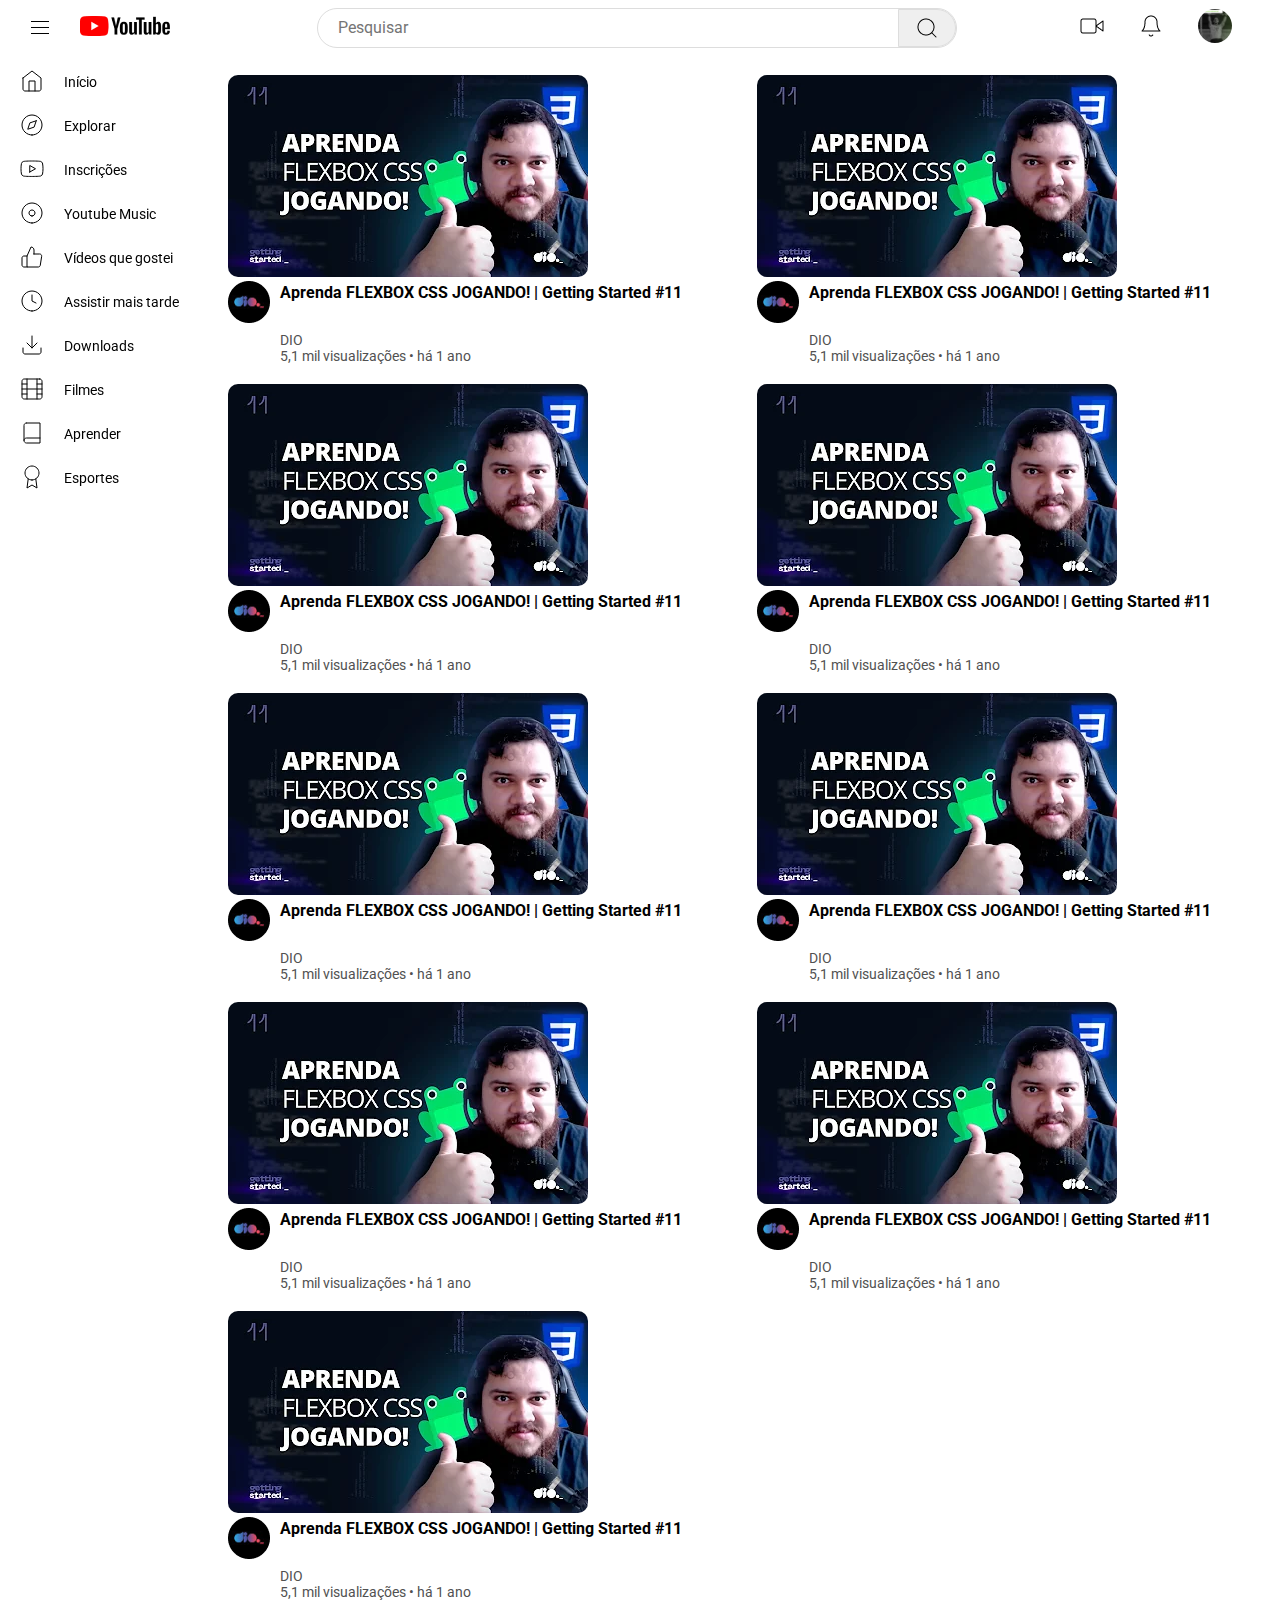
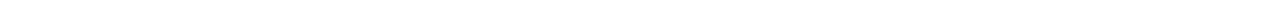
<file: index.html>
<!DOCTYPE html>
<html lang="pt-br">

<head>
    <meta charset="UTF-8">
    <meta name="viewport" content="width=device-width, initial-scale=1.0">
    <title>YouTube - Página Inicial</title>
    <link rel="stylesheet" href="assets/css/style.css">
    <link rel="shortcut icon" href="../assets/img/youtube.svg" type="image/x-icon">
</head>

<body>
    <header class="container" id="menu">
        <section class="menu-left">
            <div>
                <button>
                    <a href="../index.html">
                        <svg height="24" viewBox="0 0 24 24" width="24" focusable="false"
                            style="pointer-events: none; display: block; width: 100%; height: 100%;">
                            <path d="M21 6H3V5h18v1zm0 5H3v1h18v-1zm0 6H3v1h18v-1z"></path>
                        </svg>
                    </a>
                </button>
            </div>
            <div>
                <a href="../index.html">
                    <img src="assets/img/youtube 1.png" alt="Logo Youtube">
                </a>
            </div>
        </section>
        <section class="menu-center">
            <input type="text" placeholder="Pesquisar">
            <button type="button"><img src="assets/img/search.png" alt=""></button>
        </section>
        <section class="menu-right">
            <a href="#"><img src="assets/img/video.png" alt=""></a>
            <a href="#"><img src="assets/img/bell.png" alt=""></a>
            <a href="#"><img class="avatar" src="assets/img/Avatar.png" alt=""></a>
        </section>
    </header>

    <div class="grid">
        <aside class="container sidebar">

            <div class="sidebar-item">
                <a href=""><svg width="24" height="24" viewBox="0 0 24 24" fill="none" xmlns="http://www.w3.org/2000/svg">
                    <path
                        d="M3 9L12 2L21 9V20C21 20.5304 20.7893 21.0391 20.4142 21.4142C20.0391 21.7893 19.5304 22 19 22H5C4.46957 22 3.96086 21.7893 3.58579 21.4142C3.21071 21.0391 3 20.5304 3 20V9Z"
                        stroke="black" stroke-linecap="round" stroke-linejoin="round" />
                    <path d="M9 22V12H15V22" stroke="black" stroke-linecap="round" stroke-linejoin="round" />
                </svg></a>
                <a href=""><p>Início</p></a>
            </div>

            <div class="sidebar-item">
                <a href=""><svg width="24" height="24" viewBox="0 0 24 24" fill="none" xmlns="http://www.w3.org/2000/svg">
                    <path
                        d="M12 22C17.5228 22 22 17.5228 22 12C22 6.47715 17.5228 2 12 2C6.47715 2 2 6.47715 2 12C2 17.5228 6.47715 22 12 22Z"
                        stroke="black" stroke-linecap="round" stroke-linejoin="round" />
                    <path d="M16.24 7.76001L14.12 14.12L7.76001 16.24L9.88001 9.88001L16.24 7.76001Z" stroke="black"
                        stroke-linecap="round" stroke-linejoin="round" />
                </svg></a>
                <a href=""><p>Explorar</p></a>
            </div>

            <div class="sidebar-item">
                <a href="#"><svg width="24" height="24" viewBox="0 0 24 24" fill="none" xmlns="http://www.w3.org/2000/svg">
                    <path
                        d="M22.54 6.42C22.4212 5.94541 22.1793 5.51057 21.8387 5.15941C21.498 4.80824 21.0708 4.55318 20.6 4.42C18.88 4 12 4 12 4C12 4 5.12002 4 3.40002 4.46C2.92927 4.59318 2.502 4.84824 2.16137 5.19941C1.82074 5.55057 1.57881 5.98541 1.46002 6.46C1.14524 8.20556 0.991258 9.97631 1.00002 11.75C0.988802 13.537 1.14279 15.3213 1.46002 17.08C1.59098 17.5398 1.83833 17.9581 2.17817 18.2945C2.518 18.6308 2.93884 18.8738 3.40002 19C5.12002 19.46 12 19.46 12 19.46C12 19.46 18.88 19.46 20.6 19C21.0708 18.8668 21.498 18.6118 21.8387 18.2606C22.1793 17.9094 22.4212 17.4746 22.54 17C22.8524 15.2676 23.0063 13.5103 23 11.75C23.0112 9.96295 22.8573 8.1787 22.54 6.42V6.42Z"
                        stroke="black" stroke-linecap="round" stroke-linejoin="round" />
                    <path d="M9.75 15.02L15.5 11.75L9.75 8.48001V15.02Z" stroke="black" stroke-linecap="round"
                        stroke-linejoin="round" />
                </svg></a>
                <a href="#"><p>Inscrições</p></a>
            </div>

            <div class="sidebar-item">
                <a href="#"><svg width="24" height="24" viewBox="0 0 24 24" fill="none" xmlns="http://www.w3.org/2000/svg">
                    <path
                        d="M12 22C17.5228 22 22 17.5228 22 12C22 6.47715 17.5228 2 12 2C6.47715 2 2 6.47715 2 12C2 17.5228 6.47715 22 12 22Z"
                        stroke="black" stroke-linecap="round" stroke-linejoin="round" />
                    <path
                        d="M12 15C13.6569 15 15 13.6569 15 12C15 10.3431 13.6569 9 12 9C10.3431 9 9 10.3431 9 12C9 13.6569 10.3431 15 12 15Z"
                        stroke="black" stroke-linecap="round" stroke-linejoin="round" />
                </svg></a>
                <a href="#"><p>Youtube Music</p></a>
            </div>

            <div class="sidebar-item">
                <a href="#"><svg width="24" height="24" viewBox="0 0 24 24" fill="none" xmlns="http://www.w3.org/2000/svg">
                    <path
                        d="M7 22H4C3.46957 22 2.96086 21.7893 2.58579 21.4142C2.21071 21.0391 2 20.5304 2 20V13C2 12.4696 2.21071 11.9609 2.58579 11.5858C2.96086 11.2107 3.46957 11 4 11H7M14 9V5C14 4.20435 13.6839 3.44129 13.1213 2.87868C12.5587 2.31607 11.7956 2 11 2L7 11V22H18.28C18.7623 22.0055 19.2304 21.8364 19.5979 21.524C19.9654 21.2116 20.2077 20.7769 20.28 20.3L21.66 11.3C21.7035 11.0134 21.6842 10.7207 21.6033 10.4423C21.5225 10.1638 21.3821 9.90629 21.1919 9.68751C21.0016 9.46873 20.7661 9.29393 20.5016 9.17522C20.2371 9.0565 19.9499 8.99672 19.66 9H14Z"
                        stroke="black" stroke-linecap="round" stroke-linejoin="round" />
                </svg> </a>
                <a href="#"><p>Vídeos que gostei</p></a>
            </div>

            <div class="sidebar-item">
                <a href="#"><svg width="24" height="24" viewBox="0 0 24 24" fill="none" xmlns="http://www.w3.org/2000/svg">
                    <path
                        d="M12 22C17.5228 22 22 17.5228 22 12C22 6.47715 17.5228 2 12 2C6.47715 2 2 6.47715 2 12C2 17.5228 6.47715 22 12 22Z"
                        stroke="black" stroke-linecap="round" stroke-linejoin="round" />
                    <path d="M12 6V12L16 14" stroke="black" stroke-linecap="round" stroke-linejoin="round" />
                </svg> </a>
                <a href="#"><p>Assistir mais tarde</p></a>
            </div>

            <div class="sidebar-item">
                <a href="#"><svg width="24" height="24" viewBox="0 0 24 24" fill="none" xmlns="http://www.w3.org/2000/svg">
                    <path
                        d="M21 15V19C21 19.5304 20.7893 20.0391 20.4142 20.4142C20.0391 20.7893 19.5304 21 19 21H5C4.46957 21 3.96086 20.7893 3.58579 20.4142C3.21071 20.0391 3 19.5304 3 19V15"
                        stroke="black" stroke-linecap="round" stroke-linejoin="round" />
                    <path d="M7 10L12 15L17 10" stroke="black" stroke-linecap="round" stroke-linejoin="round" />
                    <path d="M12 15V3" stroke="black" stroke-linecap="round" stroke-linejoin="round" />
                </svg> </a>
                <a href="#"><p>Downloads</p></a>
            </div>

            <div class="sidebar-item">
                <a href="#"><svg width="24" height="24" viewBox="0 0 24 24" fill="none" xmlns="http://www.w3.org/2000/svg">
                    <path
                        d="M19.82 2H4.18C2.97602 2 2 2.97602 2 4.18V19.82C2 21.024 2.97602 22 4.18 22H19.82C21.024 22 22 21.024 22 19.82V4.18C22 2.97602 21.024 2 19.82 2Z"
                        stroke="black" stroke-linecap="round" stroke-linejoin="round" />
                    <path d="M7 2V22" stroke="black" stroke-linecap="round" stroke-linejoin="round" />
                    <path d="M17 2V22" stroke="black" stroke-linecap="round" stroke-linejoin="round" />
                    <path d="M2 12H22" stroke="black" stroke-linecap="round" stroke-linejoin="round" />
                    <path d="M2 7H7" stroke="black" stroke-linecap="round" stroke-linejoin="round" />
                    <path d="M2 17H7" stroke="black" stroke-linecap="round" stroke-linejoin="round" />
                    <path d="M17 17H22" stroke="black" stroke-linecap="round" stroke-linejoin="round" />
                    <path d="M17 7H22" stroke="black" stroke-linecap="round" stroke-linejoin="round" />
                </svg> </a>
                <a href="#"><p>Filmes</p></a>
            </div>

            <div class="sidebar-item">
                <a href="#"><svg width="24" height="24" viewBox="0 0 24 24" fill="none" xmlns="http://www.w3.org/2000/svg">
                    <path d="M4 19.5C4 18.837 4.26339 18.2011 4.73223 17.7322C5.20107 17.2634 5.83696 17 6.5 17H20"
                        stroke="black" stroke-linecap="round" stroke-linejoin="round" />
                    <path
                        d="M6.5 2H20V22H6.5C5.83696 22 5.20107 21.7366 4.73223 21.2678C4.26339 20.7989 4 20.163 4 19.5V4.5C4 3.83696 4.26339 3.20107 4.73223 2.73223C5.20107 2.26339 5.83696 2 6.5 2V2Z"
                        stroke="black" stroke-linecap="round" stroke-linejoin="round" />
                </svg> </a>
                <a href="#"><p>Aprender</p></a>
            </div>

            <div class="sidebar-item">
                <a href="#"><svg width="24" height="24" viewBox="0 0 24 24" fill="none" xmlns="http://www.w3.org/2000/svg">
                    <path
                        d="M12 15C15.866 15 19 11.866 19 8C19 4.13401 15.866 1 12 1C8.13401 1 5 4.13401 5 8C5 11.866 8.13401 15 12 15Z"
                        stroke="black" stroke-linecap="round" stroke-linejoin="round" />
                    <path d="M8.21 13.89L7 23L12 20L17 23L15.79 13.88" stroke="black" stroke-linecap="round"
                        stroke-linejoin="round" />
                </svg> </a>
                <a href="#"><p>Esportes</p></a>
            </div>

        </aside>

        <main>

            <div class="video">

                <a href="/video">
                    <img class="frame-video" src="assets/img/videoflexbox.png" alt="Frame do vídeo">
                </a>
                
                <div class="logo-title">
                    <a href="#" class="logo">
                        <img src="assets/img/Channel Avatar.png" alt="Logo DIO">
                    </a>
                    <a href="/video" class="title">
                        <h4>Aprenda FLEXBOX CSS JOGANDO! | Getting Started #11</h4>
                    </a>
                </div>

                <div class="channel-views">
                    <a href="#" class="channel">
                        <p> DIO </p>
                    </a>
                    <a href="/video" class="views">
                        <p> 5,1 mil visualizações • há 1 ano </p>
                    </a>
                </div>
            </div>

            <div class="video">

                <a href="/video">
                    <img class="frame-video" src="assets/img/videoflexbox.png" alt="Frame do vídeo">
                </a>
                
                <div class="logo-title">
                    <a href="#" class="logo">
                        <img src="assets/img/Channel Avatar.png" alt="Logo DIO">
                    </a>
                    <a href="/video" class="title">
                        <h4>Aprenda FLEXBOX CSS JOGANDO! | Getting Started #11</h4>
                    </a>
                </div>

                <div class="channel-views">
                    <a href="#" class="channel">
                        <p> DIO </p>
                    </a>
                    <a href="/video" class="views">
                        <p> 5,1 mil visualizações • há 1 ano </p>
                    </a>
                </div>
            </div>

            <div class="video">

                <a href="/video">
                    <img class="frame-video" src="assets/img/videoflexbox.png" alt="Frame do vídeo">
                </a>
                
                <div class="logo-title">
                    <a href="#" class="logo">
                        <img src="assets/img/Channel Avatar.png" alt="Logo DIO">
                    </a>
                    <a href="/video" class="title">
                        <h4>Aprenda FLEXBOX CSS JOGANDO! | Getting Started #11</h4>
                    </a>
                </div>

                <div class="channel-views">
                    <a href="#" class="channel">
                        <p> DIO </p>
                    </a>
                    <a href="/video" class="views">
                        <p> 5,1 mil visualizações • há 1 ano </p>
                    </a>
                </div>
            </div>

            <div class="video">

                <a href="/video">
                    <img class="frame-video" src="assets/img/videoflexbox.png" alt="Frame do vídeo">
                </a>
                
                <div class="logo-title">
                    <a href="#" class="logo">
                        <img src="assets/img/Channel Avatar.png" alt="Logo DIO">
                    </a>
                    <a href="/video" class="title">
                        <h4>Aprenda FLEXBOX CSS JOGANDO! | Getting Started #11</h4>
                    </a>
                </div>

                <div class="channel-views">
                    <a href="#" class="channel">
                        <p> DIO </p>
                    </a>
                    <a href="/video" class="views">
                        <p> 5,1 mil visualizações • há 1 ano </p>
                    </a>
                </div>
            </div>

            <div class="video">

                <a href="/video">
                    <img class="frame-video" src="assets/img/videoflexbox.png" alt="Frame do vídeo">
                </a>
                
                <div class="logo-title">
                    <a href="#" class="logo">
                        <img src="assets/img/Channel Avatar.png" alt="Logo DIO">
                    </a>
                    <a href="/video" class="title">
                        <h4>Aprenda FLEXBOX CSS JOGANDO! | Getting Started #11</h4>
                    </a>
                </div>

                <div class="channel-views">
                    <a href="#" class="channel">
                        <p> DIO </p>
                    </a>
                    <a href="/video" class="views">
                        <p> 5,1 mil visualizações • há 1 ano </p>
                    </a>
                </div>
            </div>

            <div class="video">

                <a href="/video">
                    <img class="frame-video" src="assets/img/videoflexbox.png" alt="Frame do vídeo">
                </a>
                
                <div class="logo-title">
                    <a href="#" class="logo">
                        <img src="assets/img/Channel Avatar.png" alt="Logo DIO">
                    </a>
                    <a href="/video" class="title">
                        <h4>Aprenda FLEXBOX CSS JOGANDO! | Getting Started #11</h4>
                    </a>
                </div>

                <div class="channel-views">
                    <a href="#" class="channel">
                        <p> DIO </p>
                    </a>
                    <a href="/video" class="views">
                        <p> 5,1 mil visualizações • há 1 ano </p>
                    </a>
                </div>
            </div>

            <div class="video">

                <a href="/video">
                    <img class="frame-video" src="assets/img/videoflexbox.png" alt="Frame do vídeo">
                </a>
                
                <div class="logo-title">
                    <a href="#" class="logo">
                        <img src="assets/img/Channel Avatar.png" alt="Logo DIO">
                    </a>
                    <a href="/video" class="title">
                        <h4>Aprenda FLEXBOX CSS JOGANDO! | Getting Started #11</h4>
                    </a>
                </div>

                <div class="channel-views">
                    <a href="#" class="channel">
                        <p> DIO </p>
                    </a>
                    <a href="/video" class="views">
                        <p> 5,1 mil visualizações • há 1 ano </p>
                    </a>
                </div>
            </div>

            <div class="video">

                <a href="/video">
                    <img class="frame-video" src="assets/img/videoflexbox.png" alt="Frame do vídeo">
                </a>
                
                <div class="logo-title">
                    <a href="#" class="logo">
                        <img src="assets/img/Channel Avatar.png" alt="Logo DIO">
                    </a>
                    <a href="/video" class="title">
                        <h4>Aprenda FLEXBOX CSS JOGANDO! | Getting Started #11</h4>
                    </a>
                </div>

                <div class="channel-views">
                    <a href="#" class="channel">
                        <p> DIO </p>
                    </a>
                    <a href="/video" class="views">
                        <p> 5,1 mil visualizações • há 1 ano </p>
                    </a>
                </div>
            </div>

            <div class="video">

                <a href="/video">
                    <img class="frame-video" src="assets/img/videoflexbox.png" alt="Frame do vídeo">
                </a>
                
                <div class="logo-title">
                    <a href="#" class="logo">
                        <img src="assets/img/Channel Avatar.png" alt="Logo DIO">
                    </a>
                    <a href="/video" class="title">
                        <h4>Aprenda FLEXBOX CSS JOGANDO! | Getting Started #11</h4>
                    </a>
                </div>

                <div class="channel-views">
                    <a href="#" class="channel">
                        <p> DIO </p>
                    </a>
                    <a href="/video" class="views">
                        <p> 5,1 mil visualizações • há 1 ano </p>
                    </a>
                </div>
            </div>

        </main>
    </div>

</body>

</html>
</file>
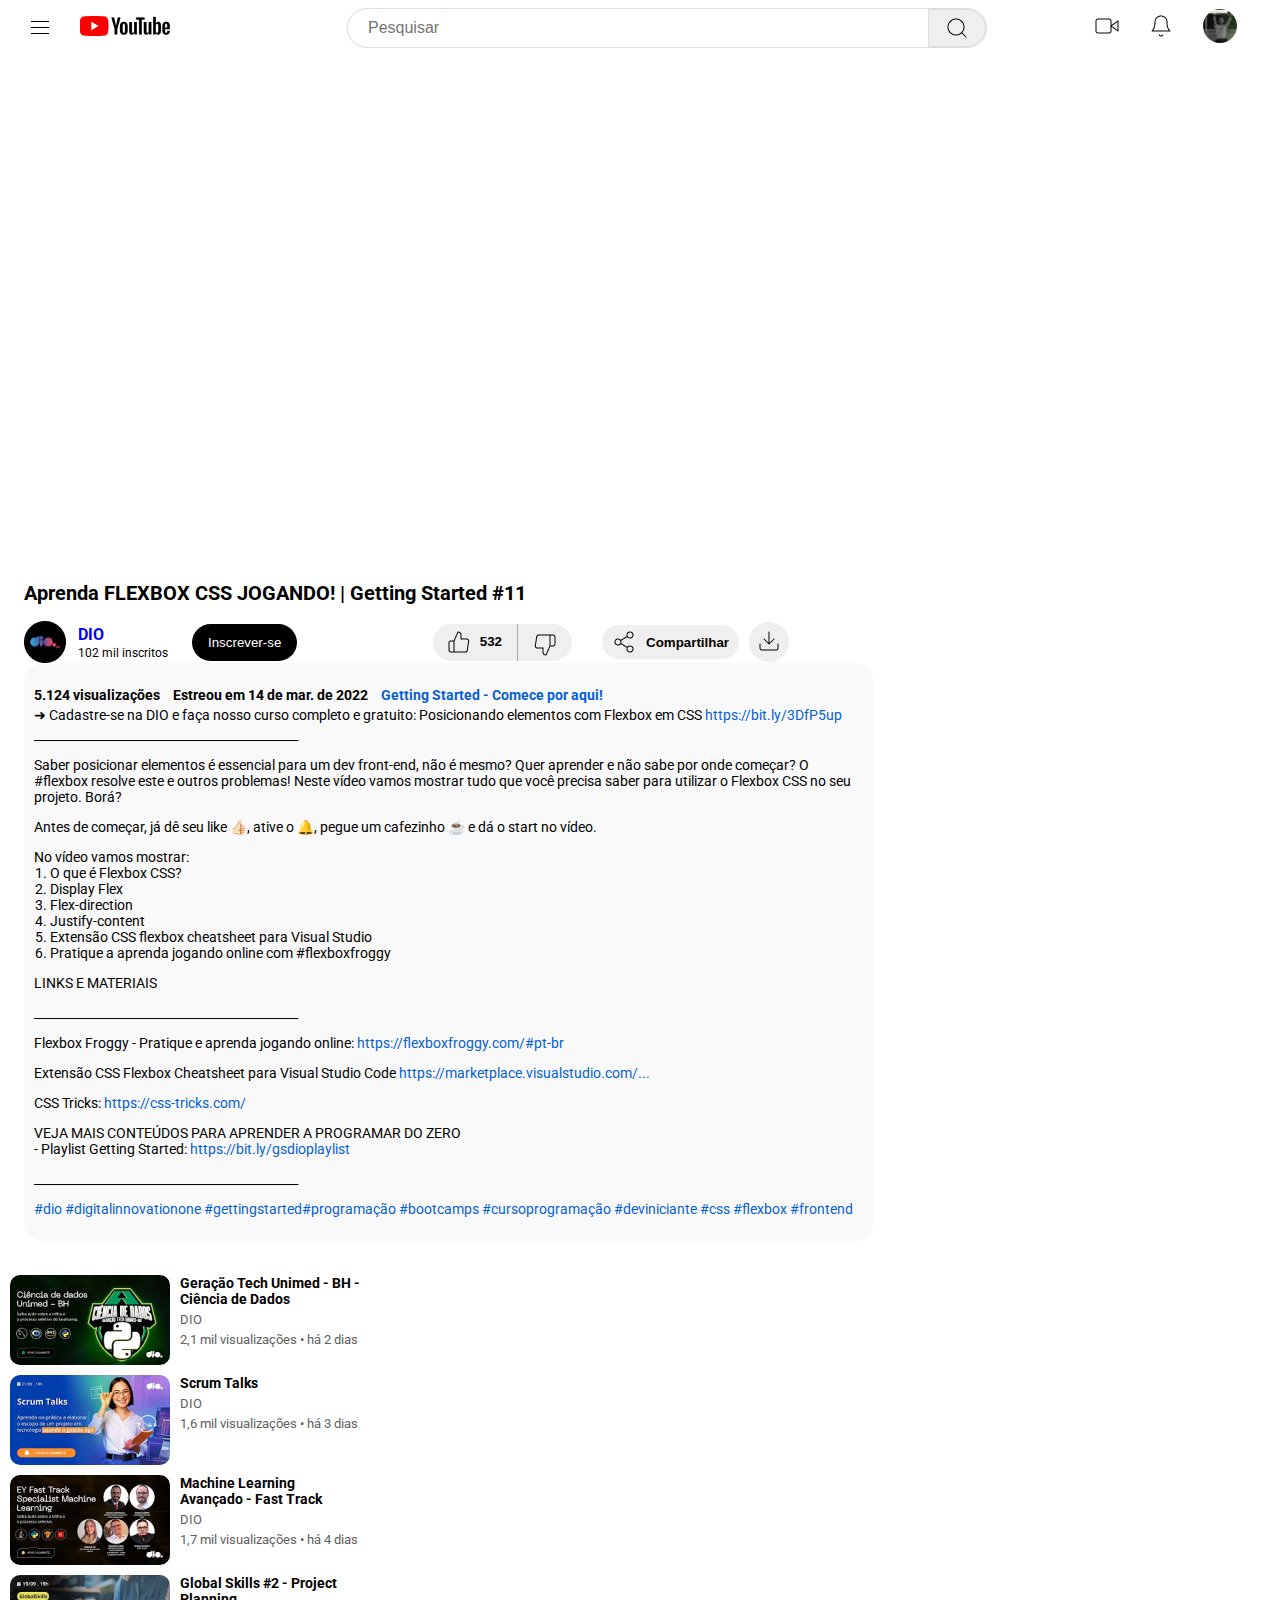
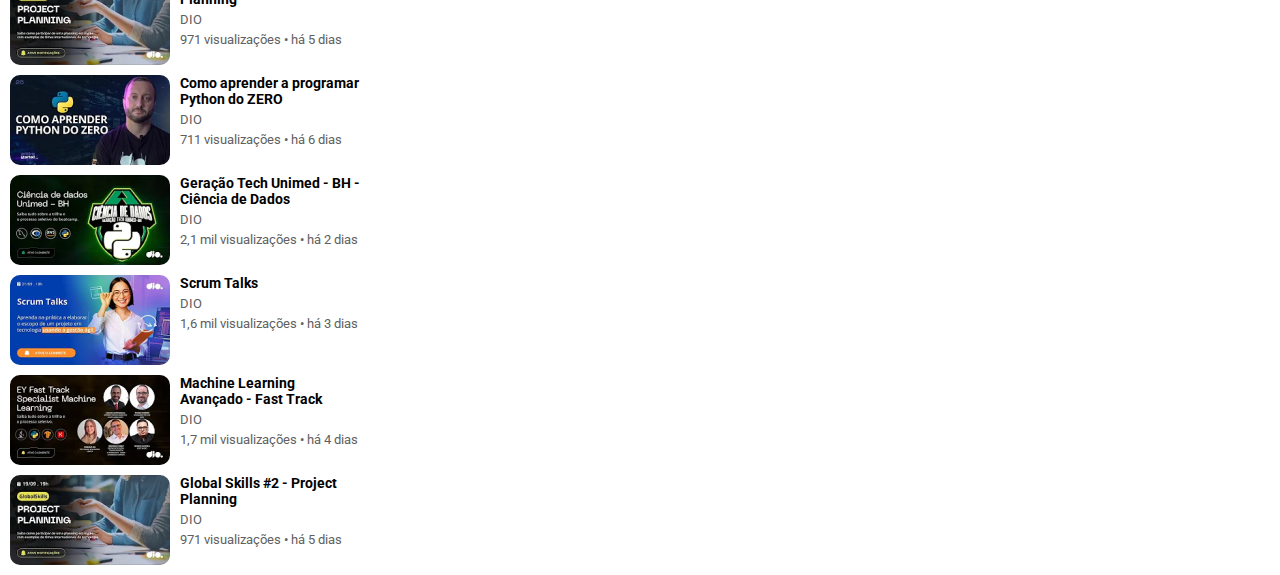
<file: video/index.html>
<!DOCTYPE html>
<html lang="pt-br">

<head>
    <meta charset="UTF-8">
    <meta name="viewport" content="width=device-width, initial-scale=1.0">
    <title>YouTube</title>
    <link rel="stylesheet" href="assets/css/style.css">
    <link rel="shortcut icon" href="../assets/img/youtube.svg" type="image/x-icon">
</head>

<body>
    <header class="container" id="menu">
        <section class="menu-left">
            <div>
                <button>
                    <a href="../index.html">
                        <svg height="24" viewBox="0 0 24 24" width="24" focusable="false"
                            style="pointer-events: none; display: block; width: 100%; height: 100%;">
                            <path d="M21 6H3V5h18v1zm0 5H3v1h18v-1zm0 6H3v1h18v-1z"></path>
                        </svg>
                    </a>
                </button>
            </div>
            <div>
                <a href="../index.html">
                    <img src="assets/img/youtube 1.png" alt="Logo Youtube">
                </a>
            </div>
        </section>
        <section class="menu-center">
            <input type="text" placeholder="Pesquisar">
            <button type="button"><img src="assets/img/search.png" alt=""></button>
        </section>
        <section class="menu-right">
            <a href="#"><img src="assets/img/video.png" alt=""></a>
            <a href="#"><img src="assets/img/bell.png" alt=""></a>
            <a href="#"><img class="avatar" src="assets/img/Avatar.png" alt=""></a>
        </section>
    </header>
    <main class="container" id="columns-scope">
        <section class="column-watching-video"><iframe width="850" height="480"
                src="https://www.youtube.com/embed/_VrqfG1ezP0?si=oXHwpW4gjZz53xGB" title="YouTube video player"
                frameborder="0"
                allow="accelerometer; autoplay; clipboard-write; encrypted-media; gyroscope; picture-in-picture; web-share"
                allowfullscreen></iframe>
            <h2>Aprenda FLEXBOX CSS JOGANDO! | Getting Started #11</h2>
            <section class="top-row-watch-data">
                <section class="left-top-row">
                    <div class="logoDio">
                        <img src="assets/img/Channel Avatar.png" alt="">
                    </div>

                    <section id="name-subscribe-data">
                        <a href="#"><strong>DIO</strong></a>
                        <p>102 mil inscritos</p>
                    </section>
                    <section class="button-scope">
                        <a id="button-subscribe" href="#"><button>Inscrever-se</button></a>
                    </section>
                </section>

                <section class="right-top-row">
                    <div class="buttons-like-unlike">
                        <button id="button-like"><img src="assets/img/Vector.png" alt="">
                            <p> 532</p>
                        </button>
                        <button id="button-unlike"><img src="assets/img/thumbs-down.png" alt=""></button>
                    </div>
                    <div class="buttons-share-download">
                        <button id="button-share"><img src="assets/img/share-2.png" alt="">Compartilhar</button>
                        <button id="button-download"><img src="assets/img/download.png" alt=""></button>
                    </div>
                </section>
            </section>
            <section class="container" id="description">
                <section id="info-description">
                    <p id="top-info-description"><span id="views-description">5.124 visualizações </span> <span
                            id="launch-description"> Estreou em 14 de mar. de 2022 </span> <a href="#">Getting Started -
                            Comece por aqui!</a></p>
                    <p>➜ Cadastre-se na DIO e faça nosso curso completo e gratuito: Posicionando elementos com Flexbox
                        em CSS <a href="https://bit.ly/3DfP5up">https://bit.ly/3DfP5up</a></p>
                    <span class="dots-description-division">____________________________________________</span>
                </section>
                <section class="content-description">
                    <p>Saber posicionar elementos é essencial para um dev front-end, não é mesmo? Quer aprender e não
                        sabe por onde começar? O #flexbox resolve este e outros problemas! Neste vídeo vamos mostrar
                        tudo que você precisa saber para utilizar o Flexbox CSS no seu projeto. Borá?</p>

                    <p>Antes de começar, já dê seu like 👍🏻, ative o 🔔, pegue um cafezinho ☕ e dá o start no vídeo.
                    </p>
                    <span>No vídeo vamos mostrar:
                        <ol>
                            <li>O que é Flexbox CSS?</li>
                            <li>Display Flex</li>
                            <li>Flex-direction</li>
                            <li>Justify-content</li>
                            <li>Extensão CSS flexbox cheatsheet para Visual Studio</li>
                            <li>Pratique a aprenda jogando online com #flexboxfroggy</li>
                        </ol>
                    </span>
                    <section class="links-description">
                        <p>LINKS E MATERIAIS</p>
                        <span class="dots-description-division">____________________________________________</span>
                        <p> Flexbox Froggy - Pratique e aprenda jogando online: <a
                                href="https://flexboxfroggy.com/#pt-br">https://flexboxfroggy.com/#pt-br</a></p>
                        <p>Extensão CSS Flexbox Cheatsheet para Visual Studio Code <a
                                href="https://www.youtube.com/redirect?event=video_description&redir_token=[base64]&q=https%3A%2F%2Fmarketplace.visualstudio.com%2Fitems%3FitemName%3Ddzhavat.css-flexbox-cheatsheet&v=_VrqfG1ezP0">https://marketplace.visualstudio.com/...</a>
                        </p>
                        <p>CSS Tricks: <a href=">https://css-tricks.com/">https://css-tricks.com/</a></p>
                        <p>VEJA MAIS CONTEÚDOS PARA APRENDER A PROGRAMAR DO ZERO <br>
                            - Playlist Getting Started: <a
                                href="https://bit.ly/gsdioplaylist">https://bit.ly/gsdioplaylist</a></p>
                        <span class="dots-description-division">____________________________________________</span>
                        <p><a href="#">#dio</a> <a href="#">#digitalinnovationone</a> <a href="#">#gettingstarted</a><a
                                href="#">#programação</a>
                            <a href="#">#bootcamps</a> <a href="#">#cursoprogramação</a> <a href="#">#deviniciante</a>
                            <a href="#">#css</a>
                            <a href="">#flexbox</a> <a href="#">#frontend</a>
                        </p>
                    </section>
                </section>
            </section>
        </section>
        <section class="column-related-video">
            <section class="related-video">

                <div class="item-related-video">
                    <a href="#">
                        <div class="img-related-video">
                            <img src="assets/img/imagem1.png" alt="">
                        </div>
                    </a>
                    <a>
                        <div class="info-related-video">
                            <h1>Geração Tech Unimed - BH - Ciência de Dados</h1>
                            <p>DIO</p>
                            <p class="last-info-video">2,1 mil visualizações • há 2 dias</p>
                        </div>
                    </a>
                </div>

                <div class="item-related-video">
                    <a href="#">
                        <div class="img-related-video">
                            <img src="assets/img/imagem2.png" alt="">
                        </div>
                    </a>
                    <a href="">
                        <div class="info-related-video">
                            <h1>Scrum Talks</h1>
                            <p>DIO</p>
                            <p class="last-info-video">1,6 mil visualizações • há 3 dias</p>
                        </div>
                    </a>
                </div>

                <div class="item-related-video">
                    <a href="#">
                        <div class="img-related-video">
                            <img src="assets/img/imagem3.png" alt="">
                        </div>
                    </a>
                    <a>
                        <div class="info-related-video">
                            <h1>Machine Learning Avançado - Fast Track</h1>
                            <p>DIO</p>
                            <p class="last-info-video">1,7 mil visualizações • há 4 dias</p>
                        </div>
                    </a>
                </div>

                <div class="item-related-video">
                    <a href="#">
                        <div class="img-related-video">
                            <img src="assets/img/imagem4.png" alt="">
                        </div>
                    </a>
                    <a>
                        <div class="info-related-video">
                            <h1>Global Skills #2 - Project Planning</h1>
                            <p>DIO</p>
                            <p class="last-info-video">971 visualizações • há 5 dias</p>
                        </div>
                    </a>
                </div>

                <div class="item-related-video">
                    <a href="#">
                    <div class="img-related-video">
                        <img src="assets/img/imagem5.png" alt="">
                    </div>
                    </a>
                    <a>
                        <div class="info-related-video">
                            <h1>Como aprender a programar Python do ZERO</h1>
                            <p>DIO</p>
                            <p class="last-info-video">711 visualizações • há 6 dias</p>
                        </div>
                    </a>
                </div>

                <div class="item-related-video">
                    <a href="#">
                    <div class="img-related-video">
                        <img src="assets/img/imagem1.png" alt="">
                    </div>
                    </a>
                    <a>
                        <div class="info-related-video">
                            <h1>Geração Tech Unimed - BH - Ciência de Dados</h1>
                            <p>DIO</p>
                            <p class="last-info-video">2,1 mil visualizações • há 2 dias</p>
                        </div>
                    </a>
                </div>

                <div class="item-related-video">
                    <a href="#">
                        <div class="img-related-video">
                            <img src="assets/img/imagem2.png" alt="">
                        </div>
                    </a>
                    <a>
                        <div class="info-related-video">
                            <h1>Scrum Talks</h1>
                            <p>DIO</p>
                            <p class="last-info-video">1,6 mil visualizações • há 3 dias</p>
                        </div>
                    </a>
                </div>

                <div class="item-related-video">
                    <a href="#">
                        <div class="img-related-video">
                            <img src="assets/img/imagem3.png" alt="">
                        </div>
                    </a>
                    <a>
                        <div class="info-related-video">
                            <h1>Machine Learning Avançado - Fast Track</h1>
                            <p>DIO</p>
                            <p class="last-info-video">1,7 mil visualizações • há 4 dias</p>
                        </div>
                    </a>
                </div>

                <div class="item-related-video">
                    <a href="#">
                        <div class="img-related-video">
                            <img src="assets/img/imagem4.png" alt="">
                        </div>
                    </a>
                    <a>
                        <div class="info-related-video">
                            <h1>Global Skills #2 - Project Planning</h1>
                            <p>DIO</p>
                            <p class="last-info-video">971 visualizações • há 5 dias</p>
                        </div>
                    </a>
                </div>
            </section>
        </section>
    </main>
</body>

</html>
</file>
<file: assets/css/style.css>
@import url('https://fonts.googleapis.com/css2?family=Roboto:ital,wght@0,100;0,300;0,400;0,500;0,700;0,900;1,100;1,300;1,400;1,500;1,700;1,900&display=swap');

*{
    font-family: 'Roboto' , sans-serif;
    
}
body {
    margin: 0;
}

.grid{
    display: grid;
    grid-template-columns: 1fr 5fr;
    margin-top: 60px;
}

button {
    cursor: pointer;
}

a{
    text-decoration: none;
    color: black;
}
#menu {
    display: flex;
    height: 56px;
    width: 100%;
    flex-direction: row;
    align-items: center;
    justify-content: space-between;
    box-sizing: border-box;
    position: fixed;
    top: 0px;
    background-color: white;
    gap: 5px;
}

.menu-left {
    display: flex;
    width: 15%;
    justify-content: space-evenly;
    align-items: center;
    height: 100%;
}

.menu-left div button {
    height: 100%;
    width: 100%;
    border: none;
    background-color: white;
    display: flex;
    justify-content: center;
    align-items: center;
}

.menu-center {
    margin: 0 40px 0 40px;
    flex-wrap: nowrap;
    box-sizing: border-box;
    display: flex;
    justify-content: space-between;
    align-items: center;
    border-radius: 20px;
    border: 0.5px solid #ddd;
    width: 50%;
    height: 70%;
}

.menu-center button {
    display: flex;
    border: 1px solid #ddd;
    justify-content: center;
    border-radius: 0 20px 20px 0;
    cursor: pointer;
    height: 100%;
    width: 10%;
    align-items: center;
}

.menu-center input {
    padding: 0px;
    height: auto;
    width: 100%;
    outline: none;
    box-sizing: border-box;
    font-size: 16px;
    line-height: 24px;
    font-weight: 400;
    border: none;
    margin: 0 0 0 20px;
    display: flex;
    align-self: stretch;
}

.menu-right .avatar {
    border-radius: 50%;
    height: 34px;
}

.menu-right img {
    padding: 10px;
}

.menu-right {
    display: flex;
    justify-content: center;
    align-items: center;
    width: 10%;
    margin: 0 50px 0 0;
    gap: 15px;
    height: 100%;
    padding: 10px;
}

.sidebar-item{
    display: flex;
    justify-content: flex-start;
    margin: 0 20px;
    gap: 0 20px;
    align-items: center;
    font-size: 14px;
}
.sidebar{
    align-self: start;
    position: sticky;
    top: 56px
}
main{
    display: grid;
    grid-template-columns: repeat(auto-fit, minmax(350px, 1fr));
    gap: 20px;
    padding:15px;
}

.video{
    display: flex;
    flex-direction: column;
}

.video .logo-title{
    display: flex;
    justify-content: flex-start;
    align-items: flex-start;
}

.video .channel-views{
    display: flex;
    flex-direction: column;
    margin: 0 42px;
}

.video .frame-video{
    border-radius: 10px;
}

.video .title h4{
    margin: 2px 10px;
    font-size: 16px;
}

.video .channel p{
    margin: 5px 10px 0 10px;
    color: #515151;
    font-size: 14px;
}

.video .views p{
    margin: 0;
    margin: 0 10px 0 10px;
    color: #515151;
    font-size: 14px;
}
</file>
<file: video/assets/css/style.css>
@import url('https://fonts.googleapis.com/css2?family=Roboto:ital,wght@0,100;0,300;0,400;0,500;0,700;0,900;1,100;1,300;1,400;1,500;1,700;1,900&display=swap');

body {
    margin: 0px;
    padding: 0px;
    font-family: 'Roboto', sans-serif;
}

.container {
    display: flex;
    box-sizing: border-box;
}

button {
    cursor: pointer;
}

#menu {
    height: 56px;
    width: 100%;
    flex-direction: row;
    align-items: center;
    justify-content: space-between;
    box-sizing: border-box;
    position: fixed;
    top: 0px;
    background-color: white;
    gap: 5px;
}

.menu-left {
    display: flex;
    width: 15%;
    justify-content: space-evenly;
    align-items: center;
    height: 100%;
}

.menu-left div button {
    height: 100%;
    width: 100%;
    border: none;
    background-color: white;
    display: flex;
    justify-content: center;
    align-items: center;
}

.menu-center {
    margin: 0 0 0 40px;
    flex-wrap: nowrap;
    box-sizing: border-box;
    display: flex;
    justify-content: space-between;
    align-items: center;
    border-radius: 20px;
    border: 0.5px solid #ddd;
    width: 50%;
    height: 70%;
}

.menu-center button {
    display: flex;
    border: 1px solid #ddd;
    justify-content: center;
    border-radius: 0 20px 20px 0;
    cursor: pointer;
    height: 100%;
    width: 10%;
    align-items: center;
}

.menu-center input {
    padding: 0px;
    height: auto;
    width: 100%;
    outline: none;
    box-sizing: border-box;
    font-size: 16px;
    line-height: 24px;
    font-weight: 400;
    border: none;
    margin: 0 0 0 20px;
    display: flex;
    align-self: stretch;
}

.menu-right .avatar {
    border-radius: 50%;
    height: 34px;
}

.menu-right img {
    padding: 10px;
}

.menu-right {
    display: flex;
    justify-content: center;
    align-items: center;
    width: 10%;
    margin: 0 50px 0 0;
    gap: 10px;
    height: 100%;
}

main {
    display: flex;
    justify-content: flex-start;
    flex-wrap: wrap;
    margin-top: 40px;
}

.column-related-video {
    display: flex;
    padding: 24px 24px 0 0;
}

.column-watching-video {
    display: flex;
    flex-direction: column;
    justify-content: flex-start;
    align-items: flex-start;
    max-width: 850px;
    margin: 0 0 0 24px;
    padding: 24px 24px 0 0;
}

.column-watching-video iframe {
    border-radius: 20px;
    padding: 10px;
}

.column-watching-video h2 {
    font-size: 20px;
}

.top-row-watch-data {
    display: flex;
    height: auto;
    gap: 0 10px;
    justify-content: space-between;
    align-items: center;
    width: 90%;
    flex-wrap: wrap;
}

.logoDio{
    display: flex;
    justify-content: center;
    align-items: center;
}

#name-subscribe-data {
    margin: 0 24px 0 12px;
    display: flex;
    flex-direction: column;
    align-items: flex-start;
    justify-content: center;
}

#name-subscribe-data p {
    font-size: 12px;
    margin: 2px 0 0 0 ;
}

#name-subscribe-data a {
    text-decoration: none;
    cursor: pointer;
}

.left-top-row {
    display: flex;
    flex-direction: row;
}

.right-top-row {
    display: flex;
    flex-direction: row;
    justify-content: space-around;
    gap: 0 20px;
    align-items: center;
}

.buttons-like-unlike {
    border-radius: 20px;
    display: flex;
    justify-content: center;
    align-items: center;
    padding: 0 10px;
}

.buttons-share-download {
    display: flex;
    justify-content: center;
    align-items: center;
}

.button-scope {
    display: flex;
    justify-content: center;
    align-items: center;
}

#button-subscribe {
    display: flex;
    justify-content: center;
    align-items: center;
    padding: 10px;
    border-radius: 20px;
    background-color: black;
    border: none;
    text-decoration: none;
    margin: auto;
}

#button-subscribe button {
    background-color: black;
    border: none;
    color: white;
}

#button-like {
    display: flex;
    border-radius: 20px 0 0 20px;
    border: none;
    padding: 0px 15px;
    border-right: 1.5px solid darkgrey;
    justify-content: center;
    align-items: center;
    font-weight: bolder;
    line-height: 0.8em;
    text-decoration: none;
    color: black;
}

#button-like img {
    margin-right: 10px;
}

#button-unlike {
    border-radius: 0 20px 20px 0;
    border: none;
    padding: 4px 15px;
    display: flex;
    justify-content: center;
    align-items: center;
}

#button-unlike img {
    margin-top: 5px;
}

#button-share {
    margin-right: 10px;
    border-radius: 20px;
    border: none;
    padding: 5px 10px;
    font-weight: bolder;
    text-align: center;
    display: flex;
    justify-content: center;
    align-items: center;
    box-sizing: border-box;
    text-decoration: none;
    color: black;
}

#button-share img {
    margin-right: 10px;

}

#button-download {
    border-radius: 20px;
    border: none;
    height: 40px;
    width: 40px;
}

#description {
    background: #dfdfdf30;
    border-radius: 20px;
    font-size: 14px;
    display: flex;
    flex-direction: column;
    margin: 0 0;
    padding: 10px;
}

#description:hover {
    background: #dfdfdf70;
}

#info-description {
    display: flex;
    justify-content: flex-start;
    align-items: flex-start;
    flex-direction: column;
}

#top-info-description {
    font-weight: bold;
    margin-bottom: -10px;
}

#description a {
    text-decoration: none;
    color: #065FD4;
}

.content-description ol {
    padding: 0 16px;
    margin: 0;
}

#info-description span {
    margin-right: 10px;
}

.dots-description-division {
    margin-top: -10px;
}

.related-video {
    display: flex;
    flex-direction: column;
    justify-content: flex-start;
    align-items: center;
    gap: 10px;
    padding: 10px;
    max-width: 350px;
}

.item-related-video {
    width: 100%;
    display: flex;
    flex-direction: row;
    justify-content: flex-start;
    align-items: flex-start;
    cursor: pointer;
    gap: 10px;
}

.item-related-video a {
    display: flex;
    text-decoration: none;
    color: black;
}

.img-related-video img{
    display: flex;
    justify-content: center;
    align-items: center;
    object-fit: contain;
    border-radius: 10px;
}

.info-related-video {
    display: flex;
    flex-direction: column;
    justify-content: flex-start;
    align-items: flex-start;
    font-size: small;
    text-align: left;
}

.info-related-video p {
    margin-bottom: -5px;
    margin-top: 10px;
    font-weight: 400px;
    color: #606060;
}

.info-related-video h1 {
    margin-bottom: -5px;
    font-size: 14px;
    margin-top: 0;
    font-weight: 600px;
}
</file>
